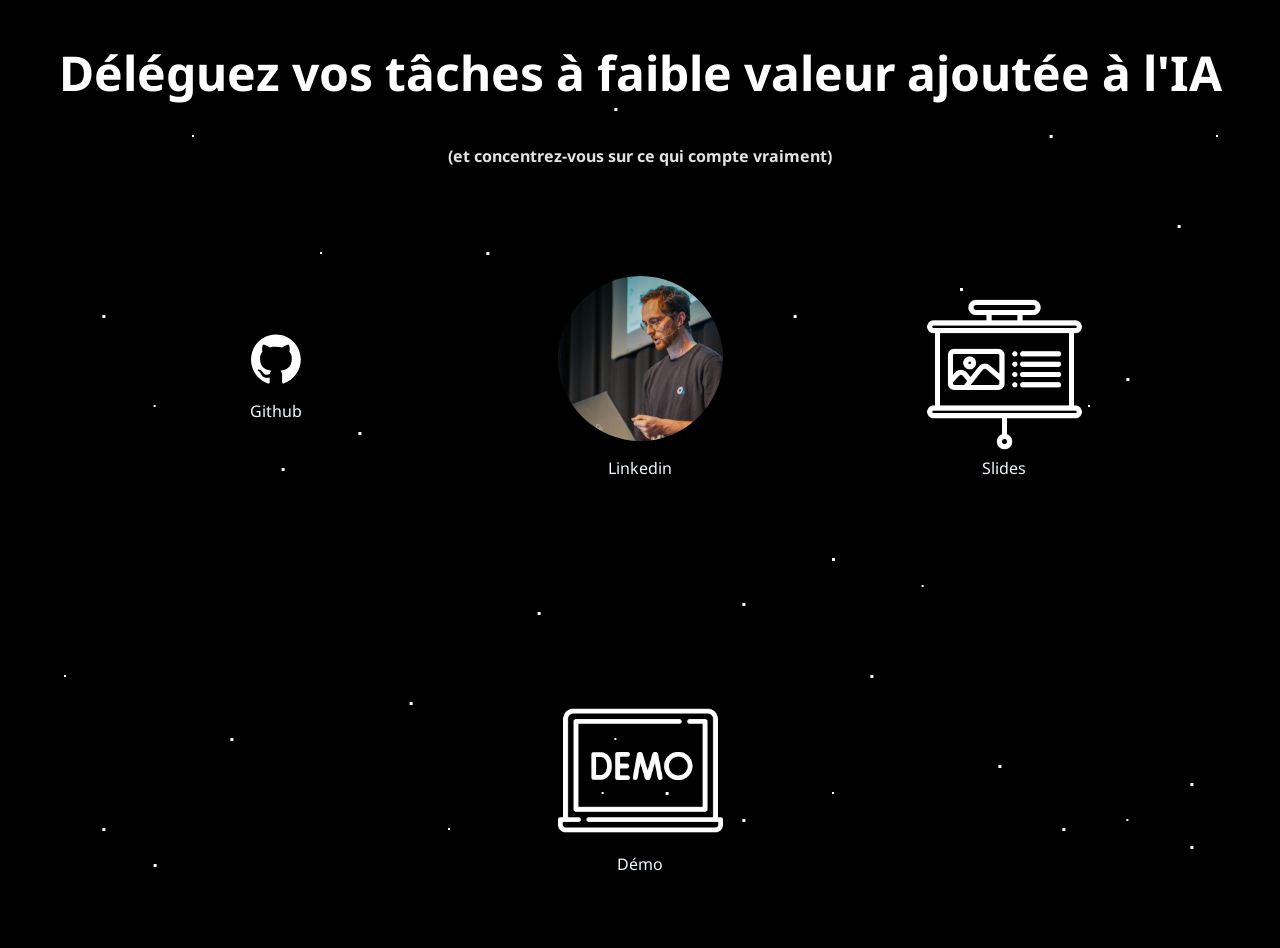
<file: home.html>
<!DOCTYPE html>
<html>

<head>
    <meta charset="utf-8" />
    <meta http-equiv="X-UA-Compatible" content="IE=edge" />
    <title>
        Déléguez vos tâches à faible valeur ajoutée à l'IA
    </title>
    <meta name="viewport" content="width=device-width, initial-scale=1" />
    <link rel="stylesheet" type="text/css" media="screen" href="css/home.css" />
</head>

<body>
    <!-- All hailed to Ivan Béthus -->
    <section class="main">
        <h1>Déléguez vos tâches à faible valeur ajoutée à l'IA</h1>
        <h4>(et concentrez-vous sur ce qui compte vraiment)</h4>
        <div class="links">
            <a href="https://github.com/ibethus/deleguez-vos-taches-a-l-ia" target="_blank">
                <div class="card github">
                    <img src="./images/github-mark.svg" alt="Icône Github">
                    <p>Github</p>
                </div>
            </a>
            <a href="https://www.linkedin.com/in/ivan-b%C3%A9thus-570067b2/" target="_blank">
                <div class="card avatar">
                    <img src="images/whoami.jpeg" alt="Avatar Ivan Béthus">
                    <p>Linkedin</p>
                </div>
            </a>
            <a href="https://ibethus.github.io/deleguez-vos-taches-a-l-ia/" target="_blank">
                <div class="card feedback">
                    <img src="./images/presentation.png" alt="Icône Présentation">
                    Slides
                </div>
            </a>
            <a href="https://github.com/ibethus-dev-blog/dev-blog/" target="_blank">
                <div class="card onepoint">
                    <img src="./images/demo.png" alt="Icône Démo">
                    Démo
                </div>
            </a>
        </div>
    </section>
    <div class="stars-1"></div>
    <div class="stars-2"></div>
    <div class="stars-3"></div>
</body>

</html>
</file>
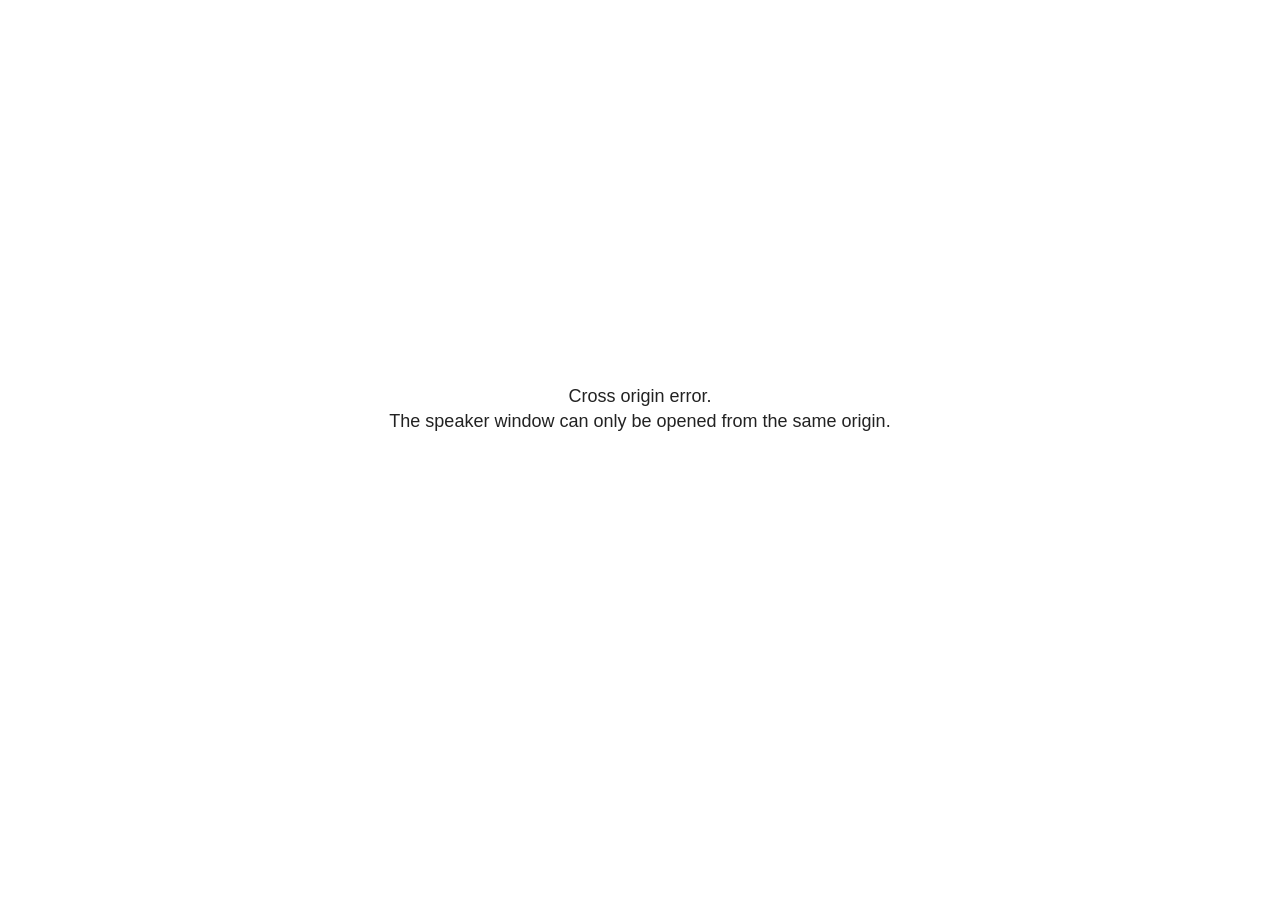
<file: reveal.js/plugin/notes/speaker-view.html>
<!--
	NOTE: You need to build the notes plugin after making changes to this file.
-->
<html lang="en">
	<head>
		<meta charset="utf-8">

		<title>reveal.js - Speaker View</title>

		<style>
			body {
				font-family: Helvetica;
				font-size: 18px;
			}

			#current-slide,
			#upcoming-slide,
			#speaker-controls {
				padding: 6px;
				box-sizing: border-box;
				-moz-box-sizing: border-box;
			}

			#current-slide iframe,
			#upcoming-slide iframe {
				width: 100%;
				height: 100%;
				border: 1px solid #ddd;
			}

			#current-slide .label,
			#upcoming-slide .label {
				position: absolute;
				top: 10px;
				left: 10px;
				z-index: 2;
			}

			#connection-status {
				position: absolute;
				top: 0;
				left: 0;
				width: 100%;
				height: 100%;
				z-index: 20;
				padding: 30% 20% 20% 20%;
				font-size: 18px;
				color: #222;
				background: #fff;
				text-align: center;
				box-sizing: border-box;
				line-height: 1.4;
			}

			.overlay-element {
				height: 34px;
				line-height: 34px;
				padding: 0 10px;
				text-shadow: none;
				background: rgba( 220, 220, 220, 0.8 );
				color: #222;
				font-size: 14px;
			}

			.overlay-element.interactive:hover {
				background: rgba( 220, 220, 220, 1 );
			}

			#current-slide {
				position: absolute;
				width: 60%;
				height: 100%;
				top: 0;
				left: 0;
				padding-right: 0;
			}

			#upcoming-slide {
				position: absolute;
				width: 40%;
				height: 40%;
				right: 0;
				top: 0;
			}

			/* Speaker controls */
			#speaker-controls {
				position: absolute;
				top: 40%;
				right: 0;
				width: 40%;
				height: 60%;
				overflow: auto;
				font-size: 18px;
			}

				.speaker-controls-time.hidden,
				.speaker-controls-notes.hidden {
					display: none;
				}

				.speaker-controls-time .label,
				.speaker-controls-pace .label,
				.speaker-controls-notes .label {
					text-transform: uppercase;
					font-weight: normal;
					font-size: 0.66em;
					color: #666;
					margin: 0;
				}

				.speaker-controls-time, .speaker-controls-pace {
					border-bottom: 1px solid rgba( 200, 200, 200, 0.5 );
					margin-bottom: 10px;
					padding: 10px 16px;
					padding-bottom: 20px;
					cursor: pointer;
				}

				.speaker-controls-time .reset-button {
					opacity: 0;
					float: right;
					color: #666;
					text-decoration: none;
				}
				.speaker-controls-time:hover .reset-button {
					opacity: 1;
				}

				.speaker-controls-time .timer,
				.speaker-controls-time .clock {
					width: 50%;
				}

				.speaker-controls-time .timer,
				.speaker-controls-time .clock,
				.speaker-controls-time .pacing .hours-value,
				.speaker-controls-time .pacing .minutes-value,
				.speaker-controls-time .pacing .seconds-value {
					font-size: 1.9em;
				}

				.speaker-controls-time .timer {
					float: left;
				}

				.speaker-controls-time .clock {
					float: right;
					text-align: right;
				}

				.speaker-controls-time span.mute {
					opacity: 0.3;
				}

				.speaker-controls-time .pacing-title {
					margin-top: 5px;
				}

				.speaker-controls-time .pacing.ahead {
					color: blue;
				}

				.speaker-controls-time .pacing.on-track {
					color: green;
				}

				.speaker-controls-time .pacing.behind {
					color: red;
				}

				.speaker-controls-notes {
					padding: 10px 16px;
				}

				.speaker-controls-notes .value {
					margin-top: 5px;
					line-height: 1.4;
					font-size: 1.2em;
				}

			/* Layout selector */
			#speaker-layout {
				position: absolute;
				top: 10px;
				right: 10px;
				color: #222;
				z-index: 10;
			}
				#speaker-layout select {
					position: absolute;
					width: 100%;
					height: 100%;
					top: 0;
					left: 0;
					border: 0;
					box-shadow: 0;
					cursor: pointer;
					opacity: 0;

					font-size: 1em;
					background-color: transparent;

					-moz-appearance: none;
					-webkit-appearance: none;
					-webkit-tap-highlight-color: rgba(0, 0, 0, 0);
				}

				#speaker-layout select:focus {
					outline: none;
					box-shadow: none;
				}

			.clear {
				clear: both;
			}

			/* Speaker layout: Wide */
			body[data-speaker-layout="wide"] #current-slide,
			body[data-speaker-layout="wide"] #upcoming-slide {
				width: 50%;
				height: 45%;
				padding: 6px;
			}

			body[data-speaker-layout="wide"] #current-slide {
				top: 0;
				left: 0;
			}

			body[data-speaker-layout="wide"] #upcoming-slide {
				top: 0;
				left: 50%;
			}

			body[data-speaker-layout="wide"] #speaker-controls {
				top: 45%;
				left: 0;
				width: 100%;
				height: 50%;
				font-size: 1.25em;
			}

			/* Speaker layout: Tall */
			body[data-speaker-layout="tall"] #current-slide,
			body[data-speaker-layout="tall"] #upcoming-slide {
				width: 45%;
				height: 50%;
				padding: 6px;
			}

			body[data-speaker-layout="tall"] #current-slide {
				top: 0;
				left: 0;
			}

			body[data-speaker-layout="tall"] #upcoming-slide {
				top: 50%;
				left: 0;
			}

			body[data-speaker-layout="tall"] #speaker-controls {
				padding-top: 40px;
				top: 0;
				left: 45%;
				width: 55%;
				height: 100%;
				font-size: 1.25em;
			}

			/* Speaker layout: Notes only */
			body[data-speaker-layout="notes-only"] #current-slide,
			body[data-speaker-layout="notes-only"] #upcoming-slide {
				display: none;
			}

			body[data-speaker-layout="notes-only"] #speaker-controls {
				padding-top: 40px;
				top: 0;
				left: 0;
				width: 100%;
				height: 100%;
				font-size: 1.25em;
			}

			@media screen and (max-width: 1080px) {
				body[data-speaker-layout="default"] #speaker-controls {
					font-size: 16px;
				}
			}

			@media screen and (max-width: 900px) {
				body[data-speaker-layout="default"] #speaker-controls {
					font-size: 14px;
				}
			}

			@media screen and (max-width: 800px) {
				body[data-speaker-layout="default"] #speaker-controls {
					font-size: 12px;
				}
			}

		</style>
	</head>

	<body>

		<div id="connection-status">Loading speaker view...</div>

		<div id="current-slide"></div>
		<div id="upcoming-slide"><span class="overlay-element label">Upcoming</span></div>
		<div id="speaker-controls">
			<div class="speaker-controls-time">
				<h4 class="label">Time <span class="reset-button">Click to Reset</span></h4>
				<div class="clock">
					<span class="clock-value">0:00 AM</span>
				</div>
				<div class="timer">
					<span class="hours-value">00</span><span class="minutes-value">:00</span><span class="seconds-value">:00</span>
				</div>
				<div class="clear"></div>

				<h4 class="label pacing-title" style="display: none">Pacing – Time to finish current slide</h4>
				<div class="pacing" style="display: none">
					<span class="hours-value">00</span><span class="minutes-value">:00</span><span class="seconds-value">:00</span>
				</div>
			</div>

			<div class="speaker-controls-notes hidden">
				<h4 class="label">Notes</h4>
				<div class="value"></div>
			</div>
		</div>
		<div id="speaker-layout" class="overlay-element interactive">
			<span class="speaker-layout-label"></span>
			<select class="speaker-layout-dropdown"></select>
		</div>

		<script>

			(function() {

				var notes,
					notesValue,
					currentState,
					currentSlide,
					upcomingSlide,
					layoutLabel,
					layoutDropdown,
					pendingCalls = {},
					lastRevealApiCallId = 0,
					connected = false

				var connectionStatus = document.querySelector( '#connection-status' );

				var SPEAKER_LAYOUTS = {
					'default': 'Default',
					'wide': 'Wide',
					'tall': 'Tall',
					'notes-only': 'Notes only'
				};

				setupLayout();

				let openerOrigin;

				try {
					openerOrigin = window.opener.location.origin;
				}
				catch ( error ) { console.warn( error ) }

				// In order to prevent XSS, the speaker view will only run if its
				// opener has the same origin as itself
				if( window.location.origin !== openerOrigin ) {
					connectionStatus.innerHTML = 'Cross origin error.<br>The speaker window can only be opened from the same origin.';
					return;
				}

				var connectionTimeout = setTimeout( function() {
					connectionStatus.innerHTML = 'Error connecting to main window.<br>Please try closing and reopening the speaker view.';
				}, 5000 );

				window.addEventListener( 'message', function( event ) {

					// Validate the origin of all messages to avoid parsing messages
					// that aren't meant for us. Ignore when running off file:// so
					// that the speaker view continues to work without a web server.
					if( window.location.origin !== event.origin && window.location.origin !== 'file://' ) {
						return
					}

					clearTimeout( connectionTimeout );
					connectionStatus.style.display = 'none';

					var data = JSON.parse( event.data );

					// The overview mode is only useful to the reveal.js instance
					// where navigation occurs so we don't sync it
					if( data.state ) delete data.state.overview;

					// Messages sent by the notes plugin inside of the main window
					if( data && data.namespace === 'reveal-notes' ) {
						if( data.type === 'connect' ) {
							handleConnectMessage( data );
						}
						else if( data.type === 'state' ) {
							handleStateMessage( data );
						}
						else if( data.type === 'return' ) {
							pendingCalls[data.callId](data.result);
							delete pendingCalls[data.callId];
						}
					}
					// Messages sent by the reveal.js inside of the current slide preview
					else if( data && data.namespace === 'reveal' ) {
						if( /ready/.test( data.eventName ) ) {
							// Send a message back to notify that the handshake is complete
							window.opener.postMessage( JSON.stringify({ namespace: 'reveal-notes', type: 'connected'} ), '*' );
						}
						else if( /slidechanged|fragmentshown|fragmenthidden|paused|resumed/.test( data.eventName ) && currentState !== JSON.stringify( data.state ) ) {

							dispatchStateToMainWindow( data.state );

						}
					}

				} );

				/**
				 * Updates the presentation in the main window to match the state
				 * of the presentation in the notes window.
				 */
				const dispatchStateToMainWindow = debounce(( state ) => {
					window.opener.postMessage( JSON.stringify({ method: 'setState', args: [ state ]} ), '*' );
				}, 500);

				/**
				 * Asynchronously calls the Reveal.js API of the main frame.
				 */
				function callRevealApi( methodName, methodArguments, callback ) {

					var callId = ++lastRevealApiCallId;
					pendingCalls[callId] = callback;
					window.opener.postMessage( JSON.stringify( {
						namespace: 'reveal-notes',
						type: 'call',
						callId: callId,
						methodName: methodName,
						arguments: methodArguments
					} ), '*' );

				}

				/**
				 * Called when the main window is trying to establish a
				 * connection.
				 */
				function handleConnectMessage( data ) {

					if( connected === false ) {
						connected = true;

						setupIframes( data );
						setupKeyboard();
						setupNotes();
						setupTimer();
						setupHeartbeat();
					}

				}

				/**
				 * Called when the main window sends an updated state.
				 */
				function handleStateMessage( data ) {

					// Store the most recently set state to avoid circular loops
					// applying the same state
					currentState = JSON.stringify( data.state );

					// No need for updating the notes in case of fragment changes
					if ( data.notes ) {
						notes.classList.remove( 'hidden' );
						notesValue.style.whiteSpace = data.whitespace;
						if( data.markdown ) {
							notesValue.innerHTML = marked( data.notes );
						}
						else {
							notesValue.innerHTML = data.notes;
						}
					}
					else {
						notes.classList.add( 'hidden' );
					}

					// Update the note slides
					currentSlide.contentWindow.postMessage( JSON.stringify({ method: 'setState', args: [ data.state ] }), '*' );
					upcomingSlide.contentWindow.postMessage( JSON.stringify({ method: 'setState', args: [ data.state ] }), '*' );
					upcomingSlide.contentWindow.postMessage( JSON.stringify({ method: 'next' }), '*' );

				}

				// Limit to max one state update per X ms
				handleStateMessage = debounce( handleStateMessage, 200 );

				/**
				 * Forward keyboard events to the current slide window.
				 * This enables keyboard events to work even if focus
				 * isn't set on the current slide iframe.
				 *
				 * Block F5 default handling, it reloads and disconnects
				 * the speaker notes window.
				 */
				function setupKeyboard() {

					document.addEventListener( 'keydown', function( event ) {
						if( event.keyCode === 116 || ( event.metaKey && event.keyCode === 82 ) ) {
							event.preventDefault();
							return false;
						}
						currentSlide.contentWindow.postMessage( JSON.stringify({ method: 'triggerKey', args: [ event.keyCode ] }), '*' );
					} );

				}

				/**
				 * Creates the preview iframes.
				 */
				function setupIframes( data ) {

					var params = [
						'receiver',
						'progress=false',
						'history=false',
						'transition=none',
						'autoSlide=0',
						'backgroundTransition=none'
					].join( '&' );

					var urlSeparator = /\?/.test(data.url) ? '&' : '?';
					var hash = '#/' + data.state.indexh + '/' + data.state.indexv;
					var currentURL = data.url + urlSeparator + params + '&scrollActivationWidth=false&postMessageEvents=true' + hash;
					var upcomingURL = data.url + urlSeparator + params + '&scrollActivationWidth=false&controls=false' + hash;

					currentSlide = document.createElement( 'iframe' );
					currentSlide.setAttribute( 'width', 1280 );
					currentSlide.setAttribute( 'height', 1024 );
					currentSlide.setAttribute( 'src', currentURL );
					document.querySelector( '#current-slide' ).appendChild( currentSlide );

					upcomingSlide = document.createElement( 'iframe' );
					upcomingSlide.setAttribute( 'width', 640 );
					upcomingSlide.setAttribute( 'height', 512 );
					upcomingSlide.setAttribute( 'src', upcomingURL );
					document.querySelector( '#upcoming-slide' ).appendChild( upcomingSlide );

				}

				/**
				 * Setup the notes UI.
				 */
				function setupNotes() {

					notes = document.querySelector( '.speaker-controls-notes' );
					notesValue = document.querySelector( '.speaker-controls-notes .value' );

				}

				/**
				 * We send out a heartbeat at all times to ensure we can
				 * reconnect with the main presentation window after reloads.
				 */
				function setupHeartbeat() {

					setInterval( () => {
						window.opener.postMessage( JSON.stringify({ namespace: 'reveal-notes', type: 'heartbeat'} ), '*' );
					}, 1000 );

				}

				function getTimings( callback ) {

					callRevealApi( 'getSlidesAttributes', [], function ( slideAttributes ) {
						callRevealApi( 'getConfig', [], function ( config ) {
							var totalTime = config.totalTime;
							var minTimePerSlide = config.minimumTimePerSlide || 0;
							var defaultTiming = config.defaultTiming;
							if ((defaultTiming == null) && (totalTime == null)) {
								callback(null);
								return;
							}
							// Setting totalTime overrides defaultTiming
							if (totalTime) {
								defaultTiming = 0;
							}
							var timings = [];
							for ( var i in slideAttributes ) {
								var slide = slideAttributes[ i ];
								var timing = defaultTiming;
								if( slide.hasOwnProperty( 'data-timing' )) {
									var t = slide[ 'data-timing' ];
									timing = parseInt(t);
									if( isNaN(timing) ) {
										console.warn("Could not parse timing '" + t + "' of slide " + i + "; using default of " + defaultTiming);
										timing = defaultTiming;
									}
								}
								timings.push(timing);
							}
							if ( totalTime ) {
								// After we've allocated time to individual slides, we summarize it and
								// subtract it from the total time
								var remainingTime = totalTime - timings.reduce( function(a, b) { return a + b; }, 0 );
								// The remaining time is divided by the number of slides that have 0 seconds
								// allocated at the moment, giving the average time-per-slide on the remaining slides
								var remainingSlides = (timings.filter( function(x) { return x == 0 }) ).length
								var timePerSlide = Math.round( remainingTime / remainingSlides, 0 )
								// And now we replace every zero-value timing with that average
								timings = timings.map( function(x) { return (x==0 ? timePerSlide : x) } );
							}
							var slidesUnderMinimum = timings.filter( function(x) { return (x < minTimePerSlide) } ).length
							if ( slidesUnderMinimum ) {
								message = "The pacing time for " + slidesUnderMinimum + " slide(s) is under the configured minimum of " + minTimePerSlide + " seconds. Check the data-timing attribute on individual slides, or consider increasing the totalTime or minimumTimePerSlide configuration options (or removing some slides).";
								alert(message);
							}
							callback( timings );
						} );
					} );

				}

				/**
				 * Return the number of seconds allocated for presenting
				 * all slides up to and including this one.
				 */
				function getTimeAllocated( timings, callback ) {

					callRevealApi( 'getSlidePastCount', [], function ( currentSlide ) {
						var allocated = 0;
						for (var i in timings.slice(0, currentSlide + 1)) {
							allocated += timings[i];
						}
						callback( allocated );
					} );

				}

				/**
				 * Create the timer and clock and start updating them
				 * at an interval.
				 */
				function setupTimer() {

					var start = new Date(),
					timeEl = document.querySelector( '.speaker-controls-time' ),
					clockEl = timeEl.querySelector( '.clock-value' ),
					hoursEl = timeEl.querySelector( '.hours-value' ),
					minutesEl = timeEl.querySelector( '.minutes-value' ),
					secondsEl = timeEl.querySelector( '.seconds-value' ),
					pacingTitleEl = timeEl.querySelector( '.pacing-title' ),
					pacingEl = timeEl.querySelector( '.pacing' ),
					pacingHoursEl = pacingEl.querySelector( '.hours-value' ),
					pacingMinutesEl = pacingEl.querySelector( '.minutes-value' ),
					pacingSecondsEl = pacingEl.querySelector( '.seconds-value' );

					var timings = null;
					getTimings( function ( _timings ) {

						timings = _timings;
						if (_timings !== null) {
							pacingTitleEl.style.removeProperty('display');
							pacingEl.style.removeProperty('display');
						}

						// Update once directly
						_updateTimer();

						// Then update every second
						setInterval( _updateTimer, 1000 );

					} );


					function _resetTimer() {

						if (timings == null) {
							start = new Date();
							_updateTimer();
						}
						else {
							// Reset timer to beginning of current slide
							getTimeAllocated( timings, function ( slideEndTimingSeconds ) {
								var slideEndTiming = slideEndTimingSeconds * 1000;
								callRevealApi( 'getSlidePastCount', [], function ( currentSlide ) {
									var currentSlideTiming = timings[currentSlide] * 1000;
									var previousSlidesTiming = slideEndTiming - currentSlideTiming;
									var now = new Date();
									start = new Date(now.getTime() - previousSlidesTiming);
									_updateTimer();
								} );
							} );
						}

					}

					timeEl.addEventListener( 'click', function() {
						_resetTimer();
						return false;
					} );

					function _displayTime( hrEl, minEl, secEl, time) {

						var sign = Math.sign(time) == -1 ? "-" : "";
						time = Math.abs(Math.round(time / 1000));
						var seconds = time % 60;
						var minutes = Math.floor( time / 60 ) % 60 ;
						var hours = Math.floor( time / ( 60 * 60 )) ;
						hrEl.innerHTML = sign + zeroPadInteger( hours );
						if (hours == 0) {
							hrEl.classList.add( 'mute' );
						}
						else {
							hrEl.classList.remove( 'mute' );
						}
						minEl.innerHTML = ':' + zeroPadInteger( minutes );
						if (hours == 0 && minutes == 0) {
							minEl.classList.add( 'mute' );
						}
						else {
							minEl.classList.remove( 'mute' );
						}
						secEl.innerHTML = ':' + zeroPadInteger( seconds );
					}

					function _updateTimer() {

						var diff, hours, minutes, seconds,
						now = new Date();

						diff = now.getTime() - start.getTime();

						clockEl.innerHTML = now.toLocaleTimeString( 'en-US', { hour12: true, hour: '2-digit', minute:'2-digit' } );
						_displayTime( hoursEl, minutesEl, secondsEl, diff );
						if (timings !== null) {
							_updatePacing(diff);
						}

					}

					function _updatePacing(diff) {

						getTimeAllocated( timings, function ( slideEndTimingSeconds ) {
							var slideEndTiming = slideEndTimingSeconds * 1000;

							callRevealApi( 'getSlidePastCount', [], function ( currentSlide ) {
								var currentSlideTiming = timings[currentSlide] * 1000;
								var timeLeftCurrentSlide = slideEndTiming - diff;
								if (timeLeftCurrentSlide < 0) {
									pacingEl.className = 'pacing behind';
								}
								else if (timeLeftCurrentSlide < currentSlideTiming) {
									pacingEl.className = 'pacing on-track';
								}
								else {
									pacingEl.className = 'pacing ahead';
								}
								_displayTime( pacingHoursEl, pacingMinutesEl, pacingSecondsEl, timeLeftCurrentSlide );
							} );
						} );
					}

				}

				/**
				 * Sets up the speaker view layout and layout selector.
				 */
				function setupLayout() {

					layoutDropdown = document.querySelector( '.speaker-layout-dropdown' );
					layoutLabel = document.querySelector( '.speaker-layout-label' );

					// Render the list of available layouts
					for( var id in SPEAKER_LAYOUTS ) {
						var option = document.createElement( 'option' );
						option.setAttribute( 'value', id );
						option.textContent = SPEAKER_LAYOUTS[ id ];
						layoutDropdown.appendChild( option );
					}

					// Monitor the dropdown for changes
					layoutDropdown.addEventListener( 'change', function( event ) {

						setLayout( layoutDropdown.value );

					}, false );

					// Restore any currently persisted layout
					setLayout( getLayout() );

				}

				/**
				 * Sets a new speaker view layout. The layout is persisted
				 * in local storage.
				 */
				function setLayout( value ) {

					var title = SPEAKER_LAYOUTS[ value ];

					layoutLabel.innerHTML = 'Layout' + ( title ? ( ': ' + title ) : '' );
					layoutDropdown.value = value;

					document.body.setAttribute( 'data-speaker-layout', value );

					// Persist locally
					if( supportsLocalStorage() ) {
						window.localStorage.setItem( 'reveal-speaker-layout', value );
					}

				}

				/**
				 * Returns the ID of the most recently set speaker layout
				 * or our default layout if none has been set.
				 */
				function getLayout() {

					if( supportsLocalStorage() ) {
						var layout = window.localStorage.getItem( 'reveal-speaker-layout' );
						if( layout ) {
							return layout;
						}
					}

					// Default to the first record in the layouts hash
					for( var id in SPEAKER_LAYOUTS ) {
						return id;
					}

				}

				function supportsLocalStorage() {

					try {
						localStorage.setItem('test', 'test');
						localStorage.removeItem('test');
						return true;
					}
					catch( e ) {
						return false;
					}

				}

				function zeroPadInteger( num ) {

					var str = '00' + parseInt( num );
					return str.substring( str.length - 2 );

				}

				/**
				 * Limits the frequency at which a function can be called.
				 */
				function debounce( fn, ms ) {

					var lastTime = 0,
						timeout;

					return function() {

						var args = arguments;
						var context = this;

						clearTimeout( timeout );

						var timeSinceLastCall = Date.now() - lastTime;
						if( timeSinceLastCall > ms ) {
							fn.apply( context, args );
							lastTime = Date.now();
						}
						else {
							timeout = setTimeout( function() {
								fn.apply( context, args );
								lastTime = Date.now();
							}, ms - timeSinceLastCall );
						}

					}

				}

			})();

		</script>
	</body>
</html>
</file>
<file: css/home.css>
@import url('https://fonts.googleapis.com/css2?family=Noto+Sans:wght@300;400;500;600;700&display=swap');

body {
    margin: 0;
    padding: 0;
    font-family: "Noto Sans", ui-sans-serif, system-ui, sans-serif;
    --r-main-color: 36,31,53;
    background-color: #000000;
    min-height: 100vh;
}

h1 {
    color: #ffffff;
    text-shadow: none;
    text-align: center;
    font-size: 3em;
}

.main {
    text-align: center;

    color: #e4e2e2;

    img {
        max-width: 55%;
        max-height: 55%;
        object-fit: contain;
    }

    .card {
        padding: 1em;
        background: transparent;
        width: 300px;
        height: 300px;
        display: flex;
        flex-direction: column;
        justify-content: center;
        align-items: center;
    }

    .github {
        animation: wiggle 8s ease-in-out infinite -0s;
    }

    .feedback {
        animation: wiggle2 8s ease-in-out infinite -0.8s;
    }

    .avatar {
        animation: wiggle2 8s ease-in-out infinite -2.4s;

        img {
            border-radius: 50%;
        }
    }

    .onepoint {
        animation: wiggle 8s ease-in-out infinite -3.2s;
    }

    a {
        text-decoration: none;
        color: aliceblue;
    }

    .links {
        display: flex;
        flex-wrap: wrap;
        justify-content: center;
        gap: 2rem;
        width: 90%;
        margin: auto;

        a {
            width: fit-content;
            height: fit-content;
            margin-top: 2rem;
        }
    }
}


/* Dessin et animation */
html {
    height: 100%;
}

.stars-1,
.stars-2,
.stars-3 {
    position: fixed;
    top: 0;
    left: 0;
    background: transparent;
    z-index: 900;
}

.stars-1 {
    width: 0.15rem;
    height: 0.15rem;
    box-shadow: 47vw 88vh #fff, 48vw 82vh #fff, 65vw 88vh #fff, 88vw 91vh #fff,
    12vw 45vh #fff, 25vw 28vh #fff, 72vw 65vh #fff, 95vw 15vh #fff,
    5vw 75vh #fff, 35vw 92vh #fff, 15vw 15vh #fff, 85vw 45vh #fff;
    animation: twinkle 3s ease-in-out infinite;
}

.stars-2 {
    width: 0.2rem;
    height: 0.2rem;
    box-shadow: 52vw 88vh #fff, 12vw 96vh #fff, 83vw 92vh #fff, 93vw 94vh #fff,
    42vw 68vh #fff, 62vw 35vh #fff, 82vw 15vh #fff, 22vw 52vh #fff,
    32vw 78vh #fff, 92vw 25vh #fff, 8vw 35vh #fff, 68vw 75vh #fff;
    animation: twinkle 3s ease-in-out infinite -1s;
}

.stars-3 {
    width: 0.18rem;
    height: 0.18rem;
    box-shadow: 58vw 91vh #fff, 58vw 67vh #fff, 93vw 87vh #fff, 28vw 48vh #fff,
    38vw 28vh #fff, 78vw 85vh #fff, 48vw 12vh #fff, 18vw 82vh #fff,
    88vw 42vh #fff, 8vw 92vh #fff, 75vw 32vh #fff, 65vw 62vh #fff;
    animation: twinkle 3s ease-in-out infinite -2s;
}

@keyframes twinkle {
    0%,
    100% {
        opacity: 1;
    }
    50% {
        opacity: 0.2;
    }
}

@keyframes float {
    100% {
        offset-distance: 100%;
    }
}

@keyframes rotate {
    100% {
        transform: rotate(360deg);
    }
}

@keyframes wiggle {
    0%,
    100% {
        transform: translateY(0) rotate(0deg);
    }
    25% {
        transform: translateY(-5px) rotate(2deg);
    }
    75% {
        transform: translateY(5px) rotate(-2deg);
    }
}

@keyframes wiggle2 {
    0%,
    100% {
        transform: translateY(0) rotate(2deg);
    }
    50% {
        transform: translateY(-10px) rotate(-1deg);
    }
}

/* Responsive mobile */
@media (max-width: 768px) {
    h1 {
        font-size: 1.5em;
        padding: 0 1rem;
    }

    .main .links {
        grid-template-columns: repeat(2, 1fr);
        width: 95%;
        gap: 0.5rem;
    }

    .main .links a {
        margin-top: 1rem;
    }

    .main .card {
        width: 150px;
        height: 150px;
        padding: 0.5em;
    }

    .main .card img {
        max-width: 60%;
    }

    .main .card p {
        margin: 0.5em 0 0 0;
        font-size: 0.9em;
    }

    html {
        background-position: center;
        background-attachment: fixed;
    }
}

@media (max-width: 480px) {
    h1 {
        font-size: 1.2em;
    }

    .main .card {
        width: 120px;
        height: 120px;
    }

    .main .card img {
        max-width: 50%;
    }
}
</file>
